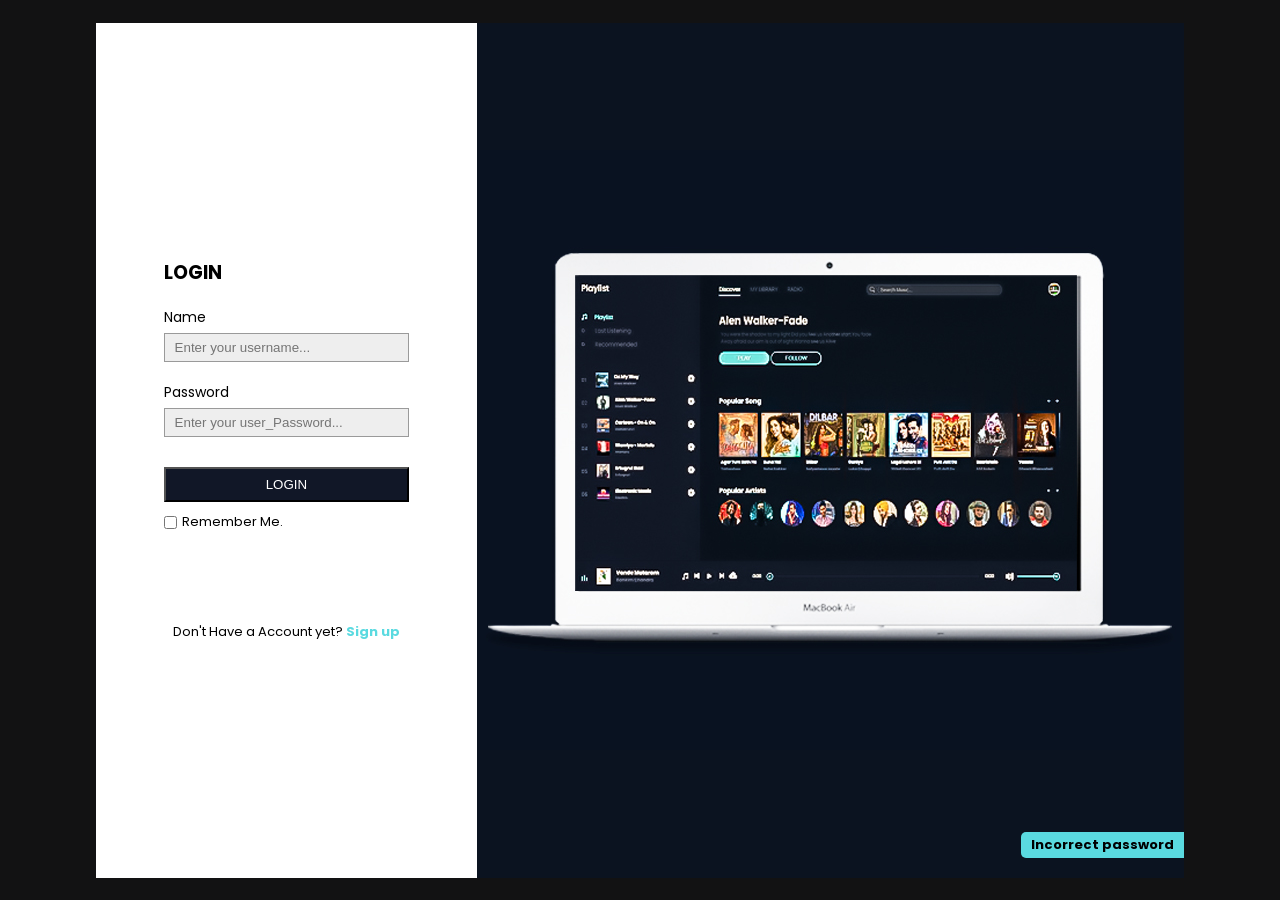
<file: login.html>
<!DOCTYPE html>
<html lang="en">
<head>
    <meta charset="UTF-8">
    <meta http-equiv="x-UA-compatible" content="IE=edge">
    <meta name="viewport" content="width=device-width, initial-scale=1.0">
    <link rel="stylesheet" href="https://cdn.jsdelivr.net/npm/bootstrap-icons@1.13.1/font/bootstrap-icons.min.css">
    <link rel="stylesheet" href="style.css">
    <title>BEATMAX LOGIN</title>
</head>

<body>
    <header>
        <div class="left_bx1">
            <div class="content">
                <form method="post">
                    <h3>LOGIN</h3>
                    <div class="card">
                        <label for="name">Name</label>
                        <input type="text" name="user_name" placeholder="Enter your username..." required>
                    </div>
                    <div class="card">
                        <label for="Password">Password</label>
                        <input type="password" name="user_Password" placeholder="Enter your user_Password..." required>
                    </div>
                    <input type="submit" value="LOGIN" class="submit">
                    <div class="check">
                        <input type="checkbox" name="" id=""><span>Remember Me.</span>
                    </div>
                    <p>Don't Have a Account yet? <a href="Signup.html">Sign up</a></p>
                </form>
            </div>
        </div>
         <div class="right_bx1">
            <img src="login_png.jpg" alt="">    
            <h3>Incorrect password</h3>
         </div>
    </header>
   
</body>

</html>
</file>
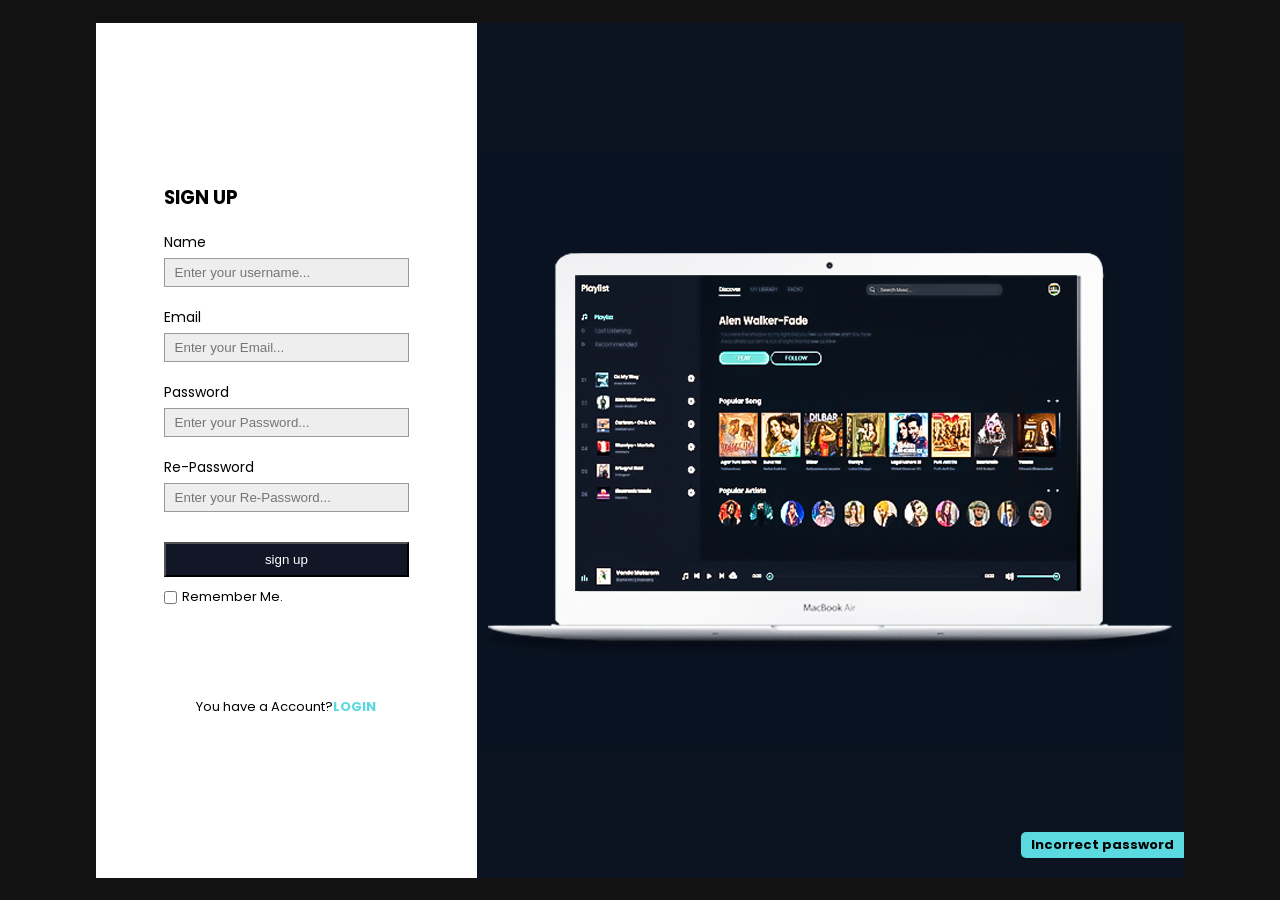
<file: signup.html>
<!DOCTYPE html>
<html lang="en">
<head>
    <meta charset="UTF-8">
    <meta http-equiv="x-UA-compatible" content="IE=edge">
    <meta name="viewport" content="width=device-width, initial-scale=1.0">
    <link rel="stylesheet" href="https://cdn.jsdelivr.net/npm/bootstrap-icons@1.13.1/font/bootstrap-icons.min.css">
    <link rel="stylesheet" href="style.css">
    <title>BEATMAX SIGN UP</title>
</head>

<body>
    <header>
        <div class="left_bx1">
            <div class="content">
                <form method="post">
                    <h3>SIGN UP</h3>
                    <div class="card">
                        <label for="name">Name</label>
                        <input type="text" name="user_name" placeholder="Enter your username..." required>
                    </div>
                    <div class="card">
                        <label for="email">Email</label>
                        <input type="email" name="user_email" placeholder="Enter your Email..." required>
                    </div>
                    <div class="card">
                        <label for="Password">Password</label>
                        <input type="password" name="user_Password" placeholder="Enter your Password..." required>
                    </div>
                    <div class="card">
                        <label for="Re-Password">Re-Password</label>
                        <input type="password" name="user_Re-Password" placeholder="Enter your Re-Password..." required>
                    </div>
                    <input type="submit" value="sign up" class="submit">
                    <div class="check">
                        <input type="checkbox" name="" id=""><span>Remember Me.</span>
                    </div>
                    <p>You have a Account?<a href="login.html">LOGIN</a></p>
                </form>
            </div>
        </div>
         <div class="right_bx1">
            <img src="login_png.jpg" alt="">    
            <h3>Incorrect password</h3>
         </div>
    </header>
   
</body>

</html>
</file>
<file: style.css>
@import url('https://fonts.googleapis.com/css2?family=Google+Sans+Flex:opsz,wght@6..144,1..1000&family=Google+Sans:ital,opsz,wght@0,17..18,400..700;1,17..18,400..700&family=Poppins:ital,wght@0,100;0,200;0,300;0,400;0,500;0,600;0,700;0,800;0,900;1,100;1,200;1,300;1,400;1,500;1,600;1,700;1,800;1,900&family=Roboto+Condensed:ital,wght@0,100..900;1,100..900&display=swap');

* {
padding: 0;
margin: 0;
box-sizing: border-box;
    
}

body{
    font-family: 'poppins' , sans-serif;
    width: 100%;
    height: 100vh;
    background: #121213;
    display: grid;
    place-items: center;

}
header{
  position: relative;
    width: 85%;
    height: 95%;
    /* border: 1px solid #fff; */
    display: flex;
    flex-wrap: wrap;
    overflow: hidden;
}
header .menu_side ,
.song_side {
width: 25%;
height: 90%;
/* border: 1px solid #fff; */
background: #111727;
box-shadow: 5px 0px 2px #090f1f;
color: #fff;
}



header .song_side {
    width: 75%;
    background: #0b1320;
}

header .master_play {
    width: 100%;
    height: 10%;
    /* border: 1px solid #fff; */
    background: #111727;
    box-shadow: 0x 3px 8px #090f1f;
}

header .menu_side h1 {
    font-size: 20px;
   margin: 15px 0px 0px 20px ;
   font-weight: 500;
}
header .menu_side .playlist {
   margin: 40px 0px 0px 20px ;
   
}

header .menu_side .playlist h4{
  font-size: 14px;
  font-weight: 400;
  padding-bottom: 10px;
  color: #4c5262;
  cursor: pointer;
  display: flex;
  align-items: center;
  transition: .3s linear;
}
header .menu_side .playlist h4:hover{
color: #fff;
}

header .menu_side .playlist h4 span {
 position: relative;
 margin-right: 35px;
}
 

header .menu_side .playlist h4 span::before{
 content: '';
 position: absolute;
 width: 4px;
 height: 4px;
 border: 2px solid #4c5262;
 border-radius: 50%;
 top: -4px;
 transition: .3s linear;
}

header .menu_side .playlist h4:hover span::before{
 border: 2px solid #fff;
}

header .menu_side .playlist h4  .bi {
 display: none;
}
  

header .menu_side .playlist .active {
 color: #36e2ec;
}


header .menu_side .playlist .active span {
 display: none;
}
 header .menu_side .playlist .active .bi {
  display: flex;
  margin-right: 20px;
}

 header .menu_side .menu_song {
   width: 100%;
   height: 420px;
   /* border: 1px solid #fff; */
   margin-top: 40px;
   overflow: auto;
}


 header .menu_side .menu_song::-webkit-scrollbar {
   display: none;
}



 header .menu_side .menu_song li {
   list-style-type: none;
   position: relative;
   padding: 5px 0px 5px 20px;
   display: flex;
   align-items: center;
   margin-bottom: 10px;
   cursor: pointer;
   transition: .3s linear;
   
}

 header .menu_side .menu_song li:hover {
  background: rgb(105, 105, 105, .1);
}

 header .menu_side .menu_song li span {
  font-size: 12px;
  font-weight: 600;
  color: #4c5262;
}

 header .menu_side .menu_song li img {
  width: 32px;
  height: 32px;
  margin-left: 20px;
}
 header .menu_side .menu_song li h5 {
  font-size: 11px;
  margin-left: 15px;
  width: 170px;
  /* border: 1px solid #fff; */
  overflow: hidden;
  text-overflow: ellipsis;
  white-space: nowrap;
}

 header .menu_side .menu_song li h5 .subtitle {
font-size: 9px;
color: #4c5262;
}

 header .menu_side .menu_song li .bi{
     position: absolute;
     right: 15px;
}


header .master_play {
    display: flex;
    align-items: center;
    padding: 0px 20px;
}

header .master_play .wave {
  width: 30px;
  height: 30px;
  /* border: 1px solid #fff; */
  padding-bottom: 5px;
  display: flex;
  align-items: flex-end;
  margin-right: 10px;

}

header .master_play .wave .wave1 {
  width: 3px;
  height: 10px;
  background: #36e2ec;
  margin-right: 3px;
  border-radius: 10px 10px 0px 0px;
  animation: unset;
}

header .master_play .wave .wave1:nth-child(2) {
  height: 13px;
  margin-right: 3.5px;
  animation-delay: .4s;
 
}

header .master_play .wave .wave1:nth-child(3) {
  height: 8px;
   animation-delay: .8s;
}



/* javascript classes */

header .master_play .active1 .wave1 {
  animation: wave .5s linear infinite;
}

header .master_play .active1 .wave1:nth-child(2) {
  animation-delay: .4s;
 
}

header .master_play .active1 .wave1:nth-child(3) {
   animation-delay: .8s;
}

@keyframes wave {
    0% {
           height: 10px;
    }
    50% {
        height: 15px;
    }
    100% {
         height: 10px;
    }
}

header .master_play img {
    width: 35px;
    height: 35px;
}

header .master_play h5 {
   width: 130px;
   /* border: 1px solid #fff; */
   margin-left: 15px;
   color: #fff;
   line-height: 17px;
   overflow: hidden;
   text-overflow: ellipsis;
   white-space: nowrap;
   font-size: 13px;
}


header .master_play h5 .subtitle {
  font-size: 11px;
  color: #4c5262;
  width: 100%;
  overflow: hidden;
   text-overflow: ellipsis;
   white-space: nowrap;
}

header .master_play .icon {
  font-size: 20px;
  color: #fff;
  margin: 0px  20px  0px  40px;
  outline: none;
  display: flex;
  align-items: center;
}

header .master_play .icon .bi {
  cursor: pointer;
  outline: none;
}

header .master_play .icon .shuffle {
  font-size: 17px;
  margin-right: 10px;
  width: 17.5px;
  overflow: hidden;
  display: flex;
  align-items: center;
}


header .master_play .icon #download_music {
  text-decoration: none;
  color: #fff;
font-size: 20px;
margin-left: 10px;

}


header .master_play .icon .bi:nth-child(3) {
 border: 1px solid rgb(105, 105, 105, .1);
 border-radius: 50%;
 padding: 1px 5px 0px 7px;
 margin: 0px 5px;
}

header .master_play span {
 color: #fff;
 width: 32px;
 /* border: 1px solid #fff; */
 font-size: 11px;
 font-weight: 400;

}

header .master_play #currentstart {
margin: 0px 0px 0px 20px;
}

header .master_play .bar {
 position: relative;
width: 43%;
height: 2px;
background: rgb(105, 105, 170, .1);
margin: 0px 15px 0px 10px;

}

header .master_play .bar .bar2 {
position: absolute;
background: #36e2ec;
width: 0%;
height: 100%;
top: 0;
transition: 1s linear;
}


header .master_play .bar .dot {
position: absolute;
width: 5px;
height: 5px;
background: #36e2ec;
border-radius: 50%;
left: 0%;
top: -1.5px;
transition: 1s linear;
}

header .master_play .bar .dot::before {
      content: '';
      position: absolute;
      width: 15px;
      height: 15px;
      border: 1px solid #36e2ec;
      border-radius: 50%;
      left: -7px;
      top: -6.5px;
      box-shadow: inset 0px 0px 3px #36e2ec;

}


header .master_play .bar input {
     position: absolute;
     width: 100%; 
     top: -7px;
     left: 0;
     cursor: pointer;
     z-index: 9999999999999999999999999999999999999999;
     /* transition: 3s linear ; */
     opacity: 0;
}
  

header .master_play .vol {
    position: relative;
    width: 100px;
    height: 2px;
    background: rgb(105, 105, 170, .1);
    margin-left: 50px;
}

header .master_play .vol .bi {
    position: absolute;
    color: #fff;
    font-size: 25px;
    top: -17px;
    left: -30px;
}

header .master_play .vol input {
    position: absolute;
    width: 100%;
    top: -6px;
    left: 0;
    cursor: pointer;
    z-index: 9999999999999999999999;
    opacity: 0;
}

header .master_play .vol .vol_bar {
    position: absolute;
    background: #36e2ec;
    width: 100%;
    height: 100%;
    top: 0;
    transition: 1s linear;
}

header .master_play .vol .dot {
position: absolute;
width: 5px;
height: 5px;
background: #36e2ec;
border-radius: 50%;
left: 100%;
top: -1.5px;
transition: 1s linear;
}



header .master_play .vol .dot::before {
      content: '';
      position: absolute;
      width: 15px;
      height: 15px;
      border: 1px solid #36e2ec;
      border-radius: 50%;
      left: -7px;
      top: -6.5px;
      box-shadow: inset 0px 0px 3px #36e2ec;
}
header .song_side {
  z-index: 2;
}

header .song_side::before {
  content: '';
  position: absolute;
  width: 100%;
  height: 300px;
  background: url('bg.png');
  z-index: -1;
}

header .song_side nav {
  width: 90%;
  height: 10%;
  /* border: 1px solid #fff; */
  margin: auto;
  display: flex;
  align-items: center;
  justify-content: space-between;
}

header .song_side nav ul {
  display: flex;
}

header .song_side nav ul li {
 list-style: none;
 position: relative;
 font-size: 13px;
 color: #4c5262;
 margin-right: 25px;
 cursor: pointer;
 transition: .3s linear;
}

header .song_side nav ul li:hover {
 color: #fff;
} 

header .song_side nav ul li:nth-child(1) {
 color: #fff;
} 

header .song_side nav ul li span {
 position: absolute;
 width: 100%;
 height: 2.5px;
 background: #36e2ec;
bottom: -5px;
left: 0;
border-radius: 20px;
}

header .song_side nav .search {
 position: relative;
 width: 40%;  
 padding: 1px 10px;
 border-radius: 20px;
 /* border: 1px solid #fff; */
 color: gray;
}


header .song_side nav .search::before {
       content: '';
       position: absolute;
       width: 100%;
       height: 100%;  
       background: rgb(184, 184, 184, .1);
       border-radius: 20px;
       backdrop-filter: blur(5px);
       z-index: -1;
}
header .song_side nav .search .search_results {
      position: absolute;
      width: 100%;
      height: 200px;
      /* border: 1px solid #fff; */
      margin: 10px;
      border-radius: 10px;
      overflow: auto;
}

header .song_side nav .search .search_results::-webkit-scrollbar {
      display: none;
}



header .song_side nav .search .search_results .card{
      width: 100%;
      min-height: 45px;
      /* border: 1px solid #fff; */
      display: flex;
      align-items: center;
      background: rgb(184, 184, 184, .1);
      margin-bottom: 5px;
      text-decoration: none;
      display: none;
}

header .song_side nav .search .search_results .card img{
      width: 40px;
      height: 40px;
      border-radius: 5px;
}

header .song_side nav .search .search_results .card .content{
     width: 80%;
     height: 100%;
     /* border: 1px solid #fff; */
     padding: 0;
     font-size: 13px;
     font-weight: 600;
     color: #fff;
}

header .song_side nav .search .search_results .card .content .subtitle {
    font-size: 11px;
    color: #36e2ec;
    font-weight: 500;
}


header .song_side nav .search .bi {
       font-size: 13px;
       padding: 3px 0px 0px 10px ;
}

header .song_side nav .search input {
       background: none;
       border: none;
       outline: none;
       padding: 0px  10px;
       color: #fff;
       font-size: 12px;
}
header .song_side nav .user {
      position: relative;
      width: 30px;
      height: 30px;
      /* border: 1px solid #fff; */
      border-radius: 50%;
}

header .song_side nav .user img {
    width: 100%;
    height: 100%;
    border-radius: 50%;
    box-shadow: 2px 2px 9px #36e2ec;
} 


header .song_side .content {
    width: 90%;
    height: 30%;
    /* border: 1px solid #fff; */
    margin: auto;
    padding-top:20px;
} 

header .song_side .content h1 {
 font-size: 25px;
 font-weight: 600;
} 

header .song_side .content p {
 font-size: 11px;
 font-weight: 400;
 color: #4c5262;
 margin: 5px;
} 

header .song_side .content .buttons {
 margin-top: 15px;
} 

header .song_side .content .buttons button{
 width: 130px;
 height: 30px;
 border: 2px solid #36e2ec;
 outline: none;
 border-radius: 20px;
 background: #5adae0;
 color: #fff;
 cursor: pointer;
 transition: .3s linear;
} 


header .song_side .content .buttons button:hover {
  background: none;
  color: #36e2ec;
} 

header .song_side .content .buttons button:nth-child(2) {
  background: none;
  color: #36e2ec;
} 

header .song_side .content .buttons button:nth-child(2):hover {
  background: #36e2ec;
  color: #fff;
} 



header .song_side .popular_song {
  min-width: 90%;
  height: auto;
  margin: auto;
  margin-top: 15px;
  /* border: 1px solid #fff; */
} 

header .song_side .popular_song .h4 {
  display: flex;
  align-items: center;
  justify-content: space-between;
} 

header .song_side .popular_song .h4 .bi {
  color: #a4a8b4;
  cursor: pointer;
  transition: .3s linear;
} 

header .song_side .popular_song .h4 .bi:hover {
  color: #fff;
} 

header .song_side .popular_song .pop_song {
   width: 100%;
   height: 150px;
   margin-top: 15px;
   display: flex;
   /* border: 1px solid #fff; */
   overflow: auto;
   scroll-behavior: smooth;

} 

header .song_side .popular_song .pop_song::-webkit-scrollbar {
 display: none;

} 



header .song_side .popular_song .pop_song li {
  min-width: 100px;
  height: 140px;
  list-style-type: none;
  margin-right: 10px;
  transition: .3s linear;

} 

header .song_side .popular_song .pop_song li:hover {
  background: rgb(105, 105, 170, .1);
} 

header .song_side .popular_song .pop_song li .img_play {
   position: relative;
   width: 100px;
   height: 100px;
   display: flex;
   align-items: center;
   justify-content: center;
}


header .song_side .popular_song .pop_song li .img_play img {
   width: 100%;
   height: 100%;
} 

header .song_side .popular_song .pop_song li .img_play .bi {
   position: absolute;
   font-size: 20px;
    cursor: pointer;
    transition: .3s linear;
    opacity: 0;

} 


header .song_side .popular_song .pop_song li:hover .img_play .bi {
    opacity: 1;

} 

header .song_side .popular_song .pop_song li h5  {
   padding: 5px 0px 0px 5px;
   line-height: 15px;
   font-size: 10px;
   width: 100px;
   overflow: hidden;
   white-space: nowrap;
   text-overflow: ellipsis;

} 

header .song_side .popular_song .pop_song li h5 .subtitle  {
  font-size: 9px;
   overflow: hidden;
   white-space: nowrap;
   text-overflow: ellipsis;
   color: #4c5262;

} 

header .song_side .popular_artists {
  width: 90%;
  height: auto;
  /* border: 1px solid #fff; */
  margin: auto;
  margin-top: 15px;
}

header .song_side .popular_artists .h4 {
  display: flex;
  align-items: center;
  justify-content: space-between;
} 

header .song_side .popular_artists .h4 .bi {
  color: #a4a8b4;
  cursor: pointer;
  transition: .3s linear;
} 

header .song_side .popular_artists .h4 .bi:hover {
  color: #fff;
} 

header .song_side .popular_artists .item {
    width: 100%;
   height: auto;
   margin-top: 15px;
   display: flex;
   /* border: 1px solid #fff; */
   overflow: auto;
   scroll-behavior: smooth;
} 
header .song_side .popular_artists .item::-webkit-scrollbar {
  display: none;
} 

header .song_side .popular_artists .item li {
   list-style-type: none;
   position: relative;
   min-width: 60px;
   height: 60px;
   border-radius: 50%;
   margin-right: 20px;
   cursor: pointer;
} 

header .song_side .popular_artists .item li img {
  width: 100%;
  height: 100%;
  border-radius: 50%;
} 



/* login style */

header .left_bx1 , .right_bx1{
  position: relative;
  width: 65%;
  height: 100%;
  /* border: 1px solid #fff; */
  background: #0b1320;
  display: flex;
  align-items: center;
  justify-content: center;
}

header .left_bx1 {
 width: 35%;
 background: #fff;
 /* box-shadow: 5px 0px 2px #090f1f; */
}

header .left_bx1 .content{
 width: 75%;
 height: auto;
 /* border: 1px solid #000; */
 padding: 25px 20px;
 background: #fff;
}


header .left_bx1 .content .card{
 width: 100%;
 display: flex;
 align-items: flex-start;
 flex-direction: column;
 justify-content: center;
 margin-top: 20px;
}




header .left_bx1 .content .card label{
 font-size: 14px;
}

header .left_bx1 .content .card input{
 width: 100%;
 padding: 6px 10px;
 border: 1px solid rgb(154, 154, 154);
 background:rgb(238, 238, 238); 
 margin-top: 5px;
}

header .left_bx1 .content .submit{
 margin-top: 30px;
 padding: 8px 20px;
 color: #fff;
 background: #111727;
 width: 100%;
 cursor: pointer;
}


header .left_bx1 .content .check{
    display: flex;
    align-items: center;
    margin-top: 10px;
}

header .left_bx1 .content .check span{
    margin-left: 5px;
    font-size: 13px;
}

header .left_bx1 .content p{
    margin-top: 90px;
    text-align: center;
    font-size: 13px;
}

header .left_bx1 .content p a{
    text-decoration: none;
    color: #5adae0;
    font-weight: bold;
}

header .right_bx1 h3 {
    position: absolute;
    background: #5adae0;
    color: #000;
    right: 0;
    bottom: 20px;
    padding: 3px 10px;
    border-radius: 5px  0px 0px 5px;
    font-size: 13px;
}
</file>
